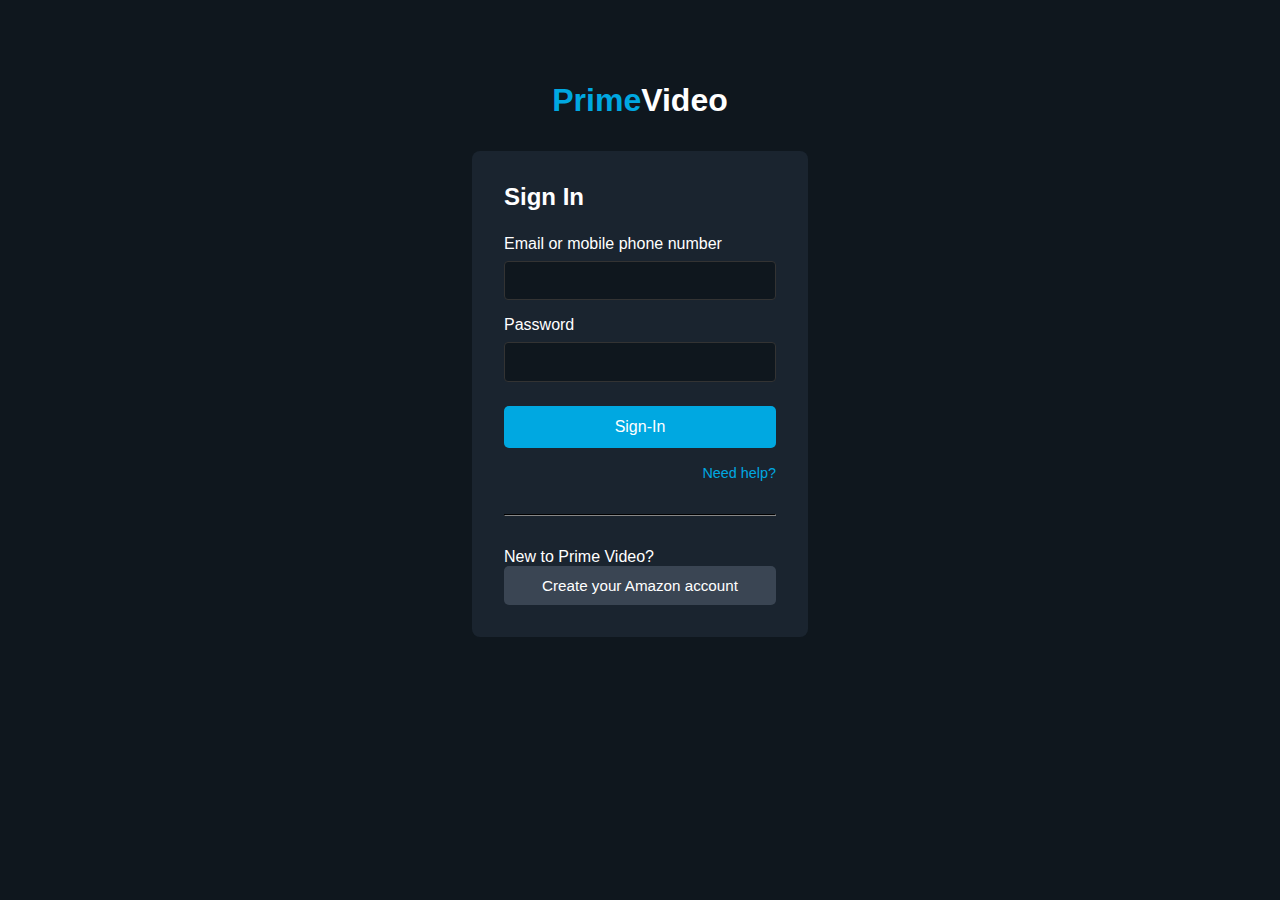
<file: signin.html>
<!DOCTYPE html>
<html lang="en">
<head>
  <meta charset="UTF-8">
  <meta name="viewport" content="width=device-width, initial-scale=1">
  <title>Prime Video Sign In</title>
  <link rel="stylesheet" href="signin.css">
</head>
<body>
  <div class="signin-container">
    <div class="logo">Prime<span>Video</span></div>

    <div class="signin-box">
      <h2>Sign In</h2>
      <form>
        <label for="email">Email or mobile phone number</label>
        <input type="text" id="email" name="email" required>

        <label for="password">Password</label>
        <input type="password" id="password" name="password" required>

        <button type="submit">Sign-In</button>

        <div class="help">
          <a href="#">Need help?</a>
        </div>

        <hr>

        <p>New to Prime Video?</p>
        <a class="create-account-btn" href="#">Create your Amazon account</a>
      </form>
    </div>
  </div>
</body>
</html>
</file>
<file: signin.css>
* {
  margin: 0;
  padding: 0;
  box-sizing: border-box;
}

body {
  background-color: #0f171e;
  font-family: Arial, sans-serif;
  display: flex;
  justify-content: center;
  align-items: flex-start;
  padding-top: 50px;
  min-height: 100vh;
  color: #fff;
}

.signin-container {
  width: 100%;
  max-width: 400px;
  padding: 2rem;
}

.logo {
  font-size: 2rem;
  text-align: center;
  margin-bottom: 2rem;
  color: #00a8e1;
  font-weight: bold;
}

.logo span {
  color: #fff;
}

.signin-box {
  background-color: #1a242f;
  padding: 2rem;
  border-radius: 8px;
}

.signin-box h2 {
  margin-bottom: 1.5rem;
}

form label {
  display: block;
  margin-bottom: 0.5rem;
  margin-top: 1rem;
}

form input {
  width: 100%;
  padding: 0.7rem;
  border: 1px solid #333;
  border-radius: 4px;
  background-color: #0f171e;
  color: #fff;
}

form button {
  width: 100%;
  padding: 0.75rem;
  background-color: #00a8e1;
  border: none;
  border-radius: 5px;
  color: white;
  margin-top: 1.5rem;
  font-size: 1rem;
  cursor: pointer;
}

form button:hover {
  background-color: #007fa3;
}

.help {
  margin-top: 1rem;
  text-align: right;
}

.help a {
  color: #00a8e1;
  font-size: 0.9rem;
  text-decoration: none;
}

hr {
  margin: 2rem 0;
  border-color: #333;
}

.create-account-btn {
  display: block;
  background-color: #3a4553;
  color: white;
  padding: 0.7rem;
  text-align: center;
  border-radius: 5px;
  text-decoration: none;
  font-size: 0.95rem;
}

.create-account-btn:hover {
  background-color: #4a5666;
}
</file>
